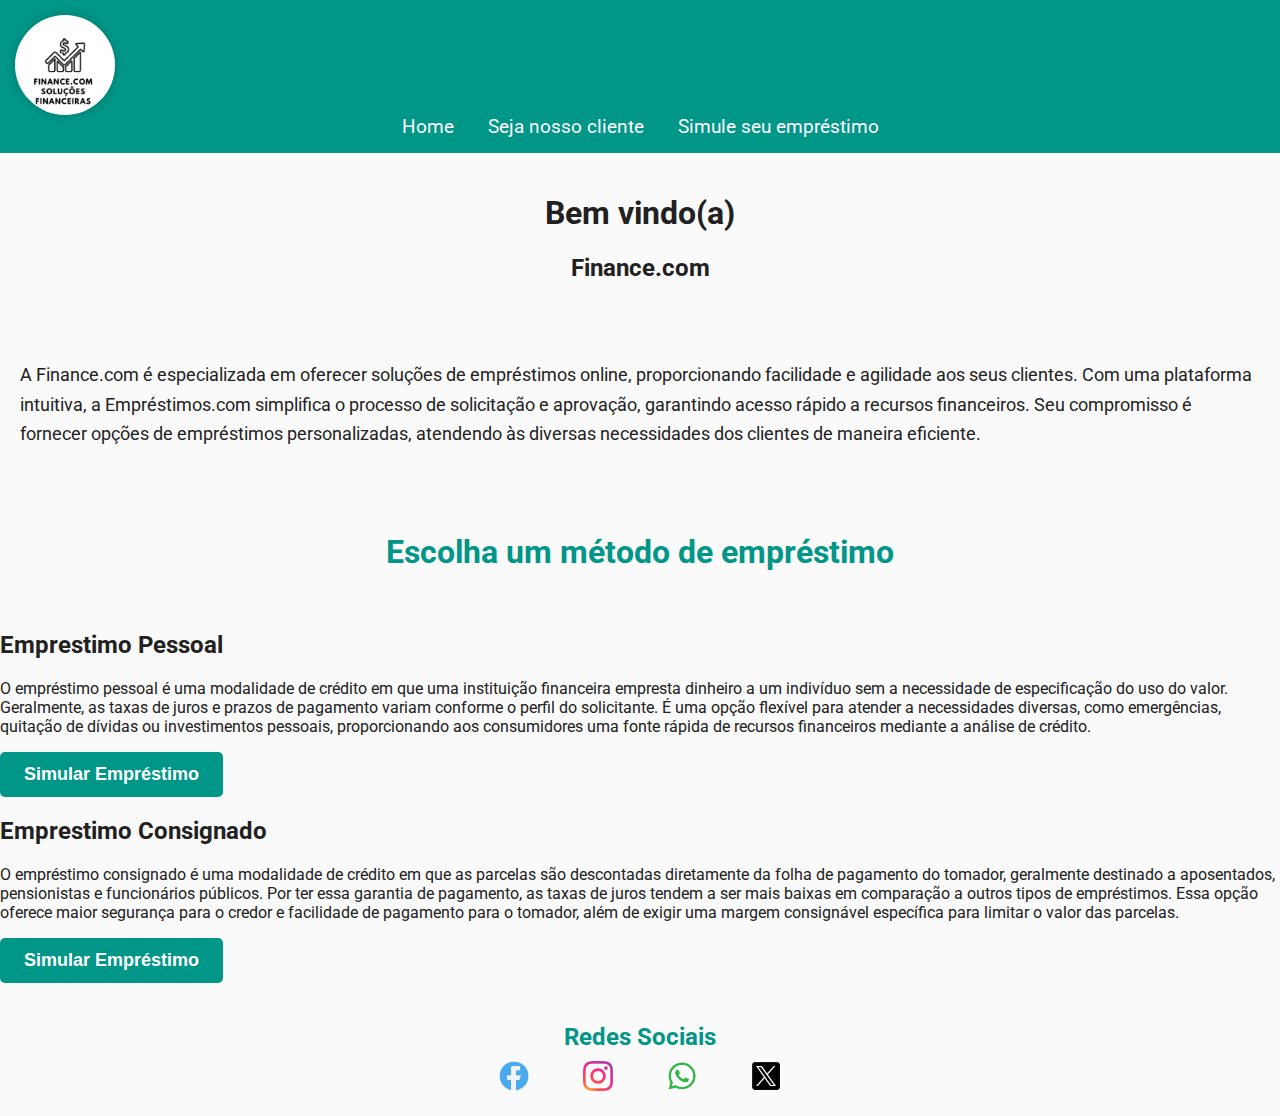
<file: Finance.com/index.html>
<!DOCTYPE html>
<html lang="pt-br">

<head>
    <meta charset="UTF-8">
    <title>Finance.com</title>
    <link rel="stylesheet" href="style.css">
</head>

<body>
    <header class="cabecalho">
        <div class="logo">
            <img src="assets/img/Finance.com.png" alt="Logo da Finance.com">
        </div>
        <nav class="cabecalho__menu">
            <a class="cabecalho_link" href="index.html">Home</a>
            <a class="cabecalho_link" href="sign-up.html">Seja nosso cliente</a>
            <a class="cabecalho_link" href="simulacao.html">Simule seu empréstimo</a>
        </nav>
    </header>

    <div class="titulo">
        <h1>Bem vindo(a)</h1>
        <h2>Finance.com</h2>
    </div>

    <div class="sobre_pagina">
        <p>A Finance.com é especializada em oferecer soluções de empréstimos online, proporcionando facilidade e agilidade aos seus clientes. Com uma plataforma intuitiva, a Empréstimos.com simplifica o processo de solicitação e aprovação, garantindo acesso rápido a recursos financeiros. Seu compromisso é fornecer opções de empréstimos personalizadas, atendendo às diversas necessidades dos clientes de maneira eficiente.</p>
    </div>

    <div class="modelo_emprestimo">
        <h2>Escolha um método de empréstimo</h2>
    </div>

    <div id="modalEmprestimoPessoal" class="modal">
        <h2>Emprestimo Pessoal</h2>
        <p>O empréstimo pessoal é uma modalidade de crédito em que uma instituição financeira empresta dinheiro a um indivíduo sem a necessidade de especificação do uso do valor. Geralmente, as taxas de juros e prazos de pagamento variam conforme o perfil do solicitante. É uma opção flexível para atender a necessidades diversas, como emergências, quitação de dívidas ou investimentos pessoais, proporcionando aos consumidores uma fonte rápida de recursos financeiros mediante a análise de crédito.</p>
        <button onclick="paginaEmprestimo()">Simular Empréstimo</button>
    </div>

    <div id="modalEmprestimoConsignado" class="modal">
        <h2>Emprestimo Consignado</h2>
        <p>O empréstimo consignado é uma modalidade de crédito em que as parcelas são descontadas diretamente da folha de pagamento do tomador, geralmente destinado a aposentados, pensionistas e funcionários públicos. Por ter essa garantia de pagamento, as taxas de juros tendem a ser mais baixas em comparação a outros tipos de empréstimos. Essa opção oferece maior segurança para o credor e facilidade de pagamento para o tomador, além de exigir uma margem consignável específica para limitar o valor das parcelas.</p>
        <button onclick="paginaEmprestimo()">Simular Empréstimo</button>
    </div>

    <div class="rodape">
        <footer>
            <h2>Redes Sociais</h2>
            <a href="https://www.facebook.com"><img src="assets/img/_facebook_logo_media_social_icon.png" alt="logo_Facebook"></a>
            <a href="https://www.instagram.com"><img src="assets/img/instagram_brand_logo_social media_icon.png" alt="logo_Instagram"></a>
            <a href="https://www.whatsapp.com"><img src="assets/img/logo_whatsapp_icon.png" alt="logo_Whats"></a>
            <a href="https://www.twitter.com"><img src="assets/img/x_logo_twitter_new_brand_icon.png" alt="logo_X"></a>
        </footer>
    </div>

    <script src="app.js"></script>
</body>

</html>
</file>
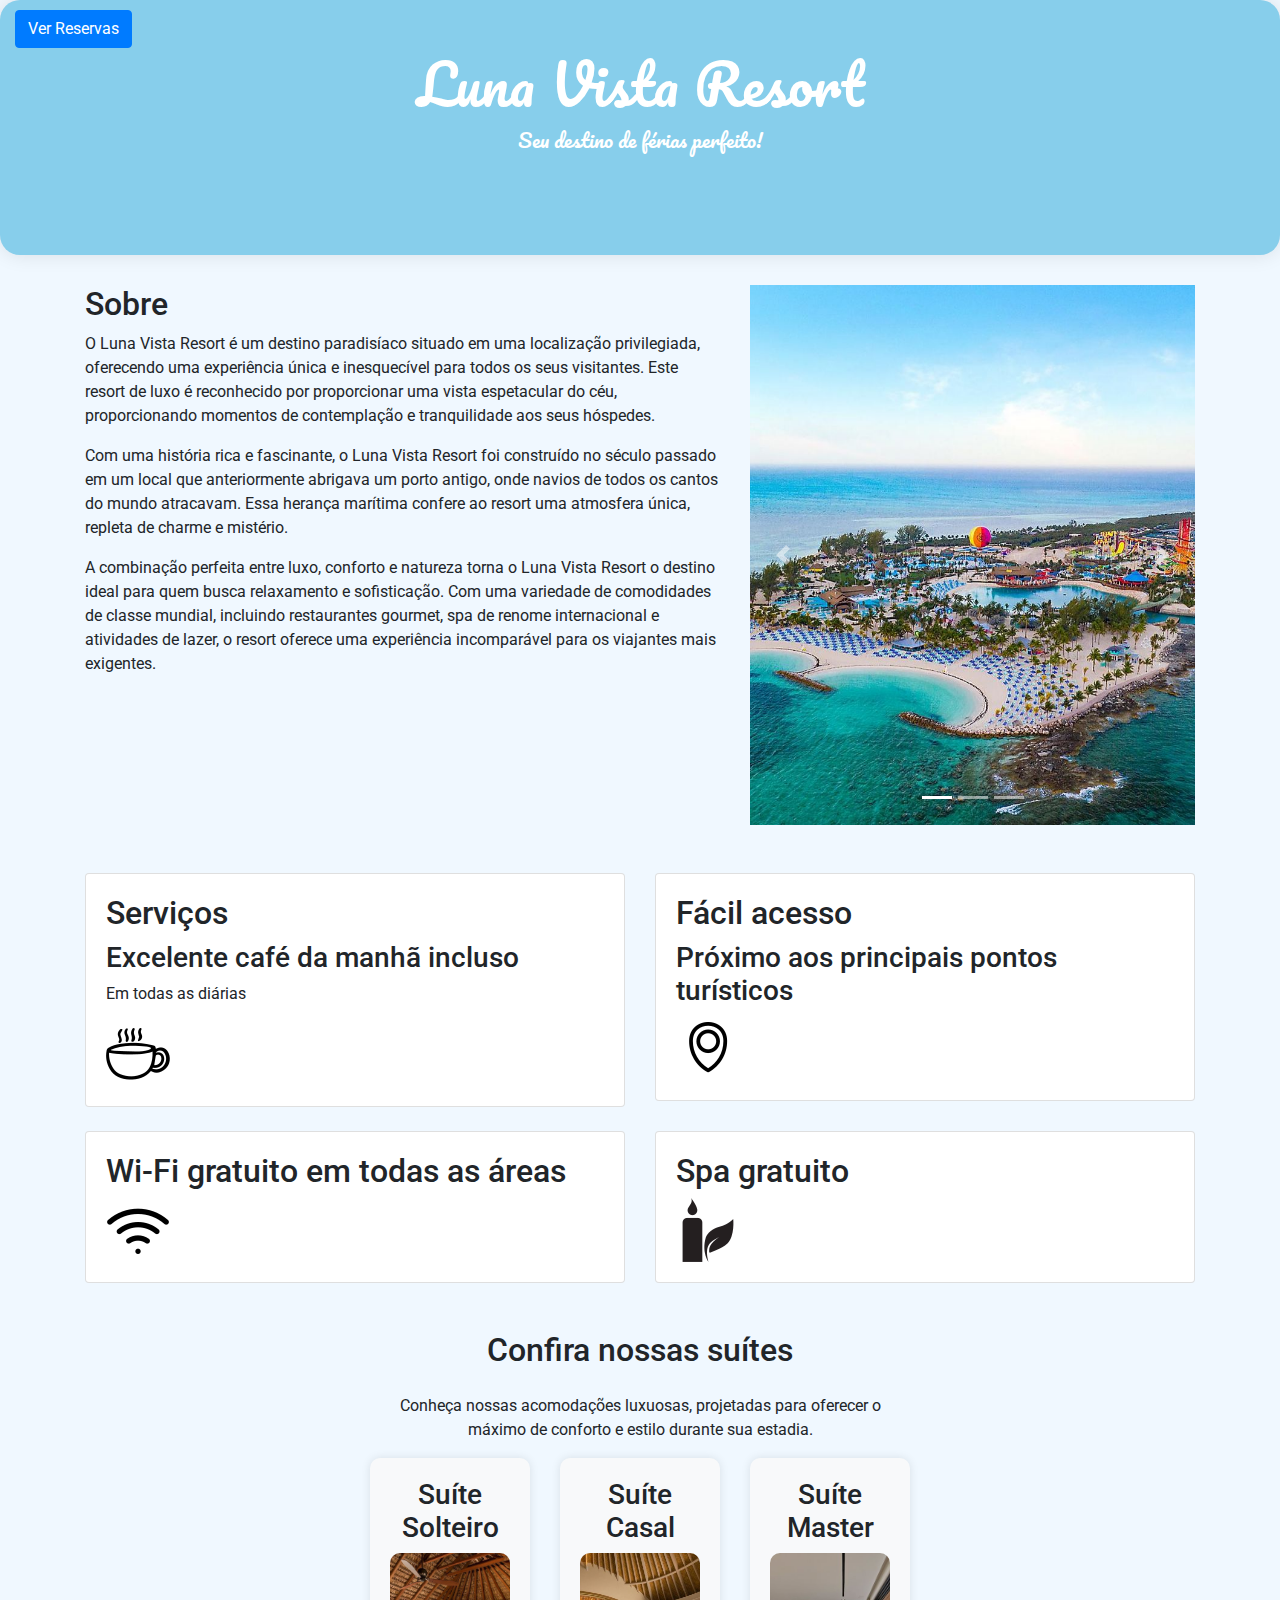
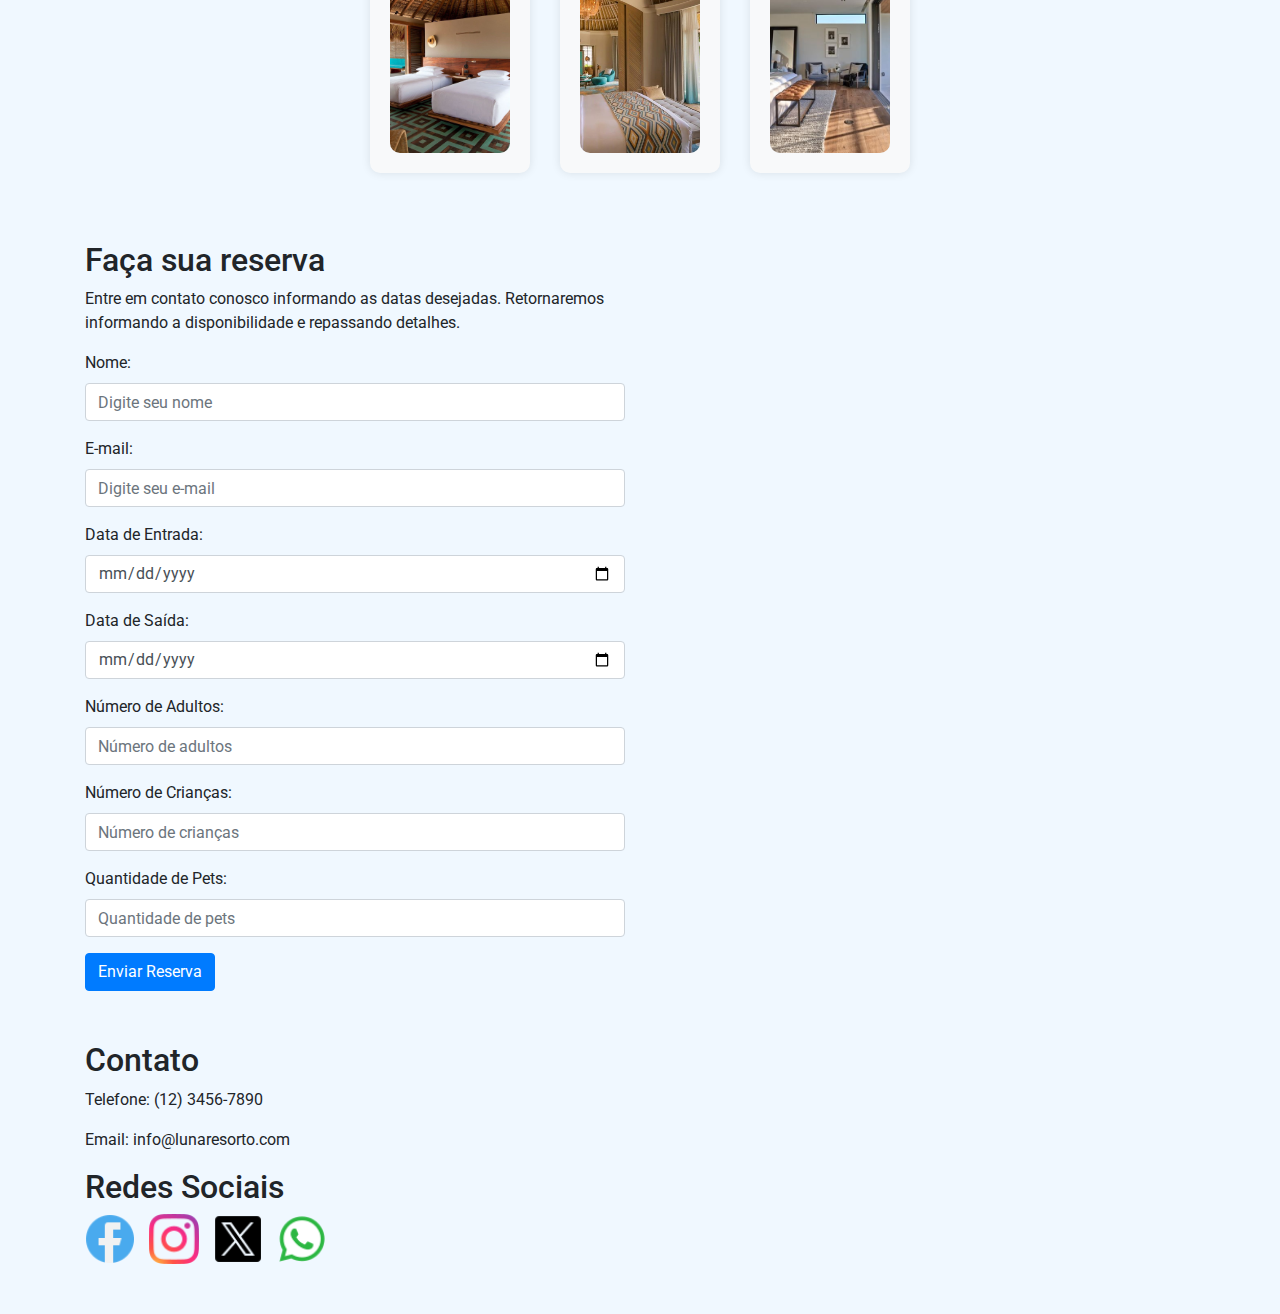
<file: LunaVistaResort/index.html>
<!DOCTYPE html>
<html lang="pt-br">
<head>
    <meta charset="UTF-8">
    <meta name="viewport" content="width=device-width, initial-scale=1.0">
    <title>Luna Resort Home</title>
    <link href="https://stackpath.bootstrapcdn.com/bootstrap/4.5.2/css/bootstrap.min.css" rel="stylesheet">
    <link href="https://fonts.googleapis.com/css2?family=Roboto:wght@400;700&display=swap" rel="stylesheet">
    <link href="https://fonts.googleapis.com/css2?family=Pacifico&display=swap" rel="stylesheet">
    <link href="style.css" rel="stylesheet">
</head>
<body>

<header class="jumbotron text-center">
    <div class="container">
        <h1 class="display-4">Luna Vista Resort</h1>
        <p class="lead">Seu destino de férias perfeito!</p>
    </div>
</header>

<main class="container">
    <section class="row">
        <div class="col-md-7">
            <h2>Sobre</h2>
            <p>O Luna Vista Resort é um destino paradisíaco situado em uma localização privilegiada, oferecendo uma experiência única e inesquecível para todos os seus visitantes. Este resort de luxo é reconhecido por proporcionar uma vista espetacular do céu, proporcionando momentos de contemplação e tranquilidade aos seus hóspedes.</p>
            
            <p>Com uma história rica e fascinante, o Luna Vista Resort foi construído no século passado em um local que anteriormente abrigava um porto antigo, onde navios de todos os cantos do mundo atracavam. Essa herança marítima confere ao resort uma atmosfera única, repleta de charme e mistério.</p>
            
            <p>A combinação perfeita entre luxo, conforto e natureza torna o Luna Vista Resort o destino ideal para quem busca relaxamento e sofisticação. Com uma variedade de comodidades de classe mundial, incluindo restaurantes gourmet, spa de renome internacional e atividades de lazer, o resort oferece uma experiência incomparável para os viajantes mais exigentes.</p>
        </div>
        <div class="col-md-5">
            <div id="carouselExampleIndicators" class="carousel slide" data-ride="carousel">
                <ol class="carousel-indicators">
                  <li data-target="#carouselExampleIndicators" data-slide-to="0" class="active"></li>
                  <li data-target="#carouselExampleIndicators" data-slide-to="1"></li>
                  <li data-target="#carouselExampleIndicators" data-slide-to="2"></li>
                </ol>
                <div class="carousel-inner">
                  <div class="carousel-item active">
                    <img src="img/imagem01.jpeg" class="d-block w-100" alt="Imagem 1">
                  </div>
                  <div class="carousel-item">
                    <img src="img/imagem02.jpeg" class="d-block w-100" alt="Imagem 2">
                  </div>
                  <div class="carousel-item">
                    <img src="img/imagem03.png" class="d-block w-100" alt="Imagem 3">
                  </div>
                </div>
                <a class="carousel-control-prev" href="#carouselExampleIndicators" role="button" data-slide="prev">
                  <span class="carousel-control-prev-icon" aria-hidden="true"></span>
                  <span class="sr-only">Previous</span>
                </a>
                <a class="carousel-control-next" href="#carouselExampleIndicators" role="button" data-slide="next">
                  <span class="carousel-control-next-icon" aria-hidden="true"></span>
                  <span class="sr-only">Next</span>
                </a>
            </div>
        </div>
    </section>

    <section class="row mt-5">
        <div class="col-md-6">
            <div class="card">
                <div class="card-body">
                    <h2>Serviços</h2>
                    <h3>Excelente café da manhã incluso</h3>
                    <p>Em todas as diárias</p>
                    <img src="img/coffee.png" alt="café">
                </div>
            </div>
        </div>
    
        <div class="col-md-6">
            <div class="card">
                <div class="card-body">
                    <h2>Fácil acesso</h2>
                    <h3>Próximo aos principais pontos turísticos</h3>
                    <img src="img/location.png" alt="localizacao">
                </div>
            </div>
        </div>
    </section>

    <section class="row mt-4">
        <div class="col-md-6">
            <div class="card">
                <div class="card-body">
                    <h2>Wi-Fi gratuito em todas as áreas</h2>
                    <img src="img/wifi_icon.png" alt="Wifi">
                </div>
            </div>
        </div>
    
        <div class="col-md-6">
            <div class="card">
                <div class="card-body">
                    <h2>Spa gratuito</h2>
                    <img src="img/spa_oil.png" alt="spa">
                </div>
            </div>
        </div>
    </section>

      

    <section class="row mt-5">
        <div class="col-md-6 offset-md-3">  
            <h2 class="text-center mb-4">Confira nossas suítes</h2>
            <p class="text-center">Conheça nossas acomodações luxuosas, projetadas para oferecer o máximo de conforto e estilo durante sua estadia.</p>
            <div class="row">
                <div class="col-md-4">
                    <div class="suite-card text-center">
                        <h3>Suíte Solteiro</h3>
                        <img src="img/suits_solteiro.jpeg" class="img-fluid suite-image" alt="Suíte Solteiro" onclick="ampliarImagem(this)">
                    </div>
                </div>
                <div class="col-md-4">
                    <div class="suite-card text-center">
                        <h3>Suíte Casal</h3>
                        <img src="img/suite_casal.jpeg" class="img-fluid suite-image" alt="Suíte Casal" onclick="ampliarImagem(this)">
                    </div>
                </div>
                <div class="col-md-4">
                    <div class="suite-card text-center">
                        <h3>Suíte Master</h3>
                        <img src="img/suite_master.png" class="img-fluid suite-image" alt="Suíte Master" onclick="ampliarImagem(this)">
                    </div>
                </div>
            </div>
        </div>
    </section>
    
    

        <section class="row mt-5">
            <div class="col-md-6">
                <h2>Faça sua reserva</h2>
                <p>Entre em contato conosco informando as datas desejadas. Retornaremos informando a disponibilidade e repassando detalhes.</p>
                <form id="reservaForm">
                    <div class="form-group">
                        <label for="nome">Nome:</label>
                        <input type="text" class="form-control" name="nome" id="nome" placeholder="Digite seu nome" required>
                    </div>
                    <div class="form-group">
                        <label for="email">E-mail:</label>
                        <input type="email" class="form-control" name="email" id="email" placeholder="Digite seu e-mail" required>
                    </div>
                    <div class="form-group">
                        <label for="date-entrada">Data de Entrada:</label>
                        <input type="date" class="form-control" name="date" id="date-entrada" required>
                    </div>
                    <div class="form-group">
                        <label for="date-saida">Data de Saída:</label>
                        <input type="date" class="form-control" name="date" id="date-saida" required>
                    </div>
                    <div class="form-group">
                        <label for="adulto">Número de Adultos:</label>
                        <input type="number" class="form-control" name="adulto" id="adulto" placeholder="Número de adultos" required>
                    </div>
                    <div class="form-group">
                        <label for="criancas">Número de Crianças:</label>
                        <input type="number" class="form-control" name="criancas" id="criancas" placeholder="Número de crianças" required>
                    </div>
                    <div class="form-group">
                        <label for="pet">Quantidade de Pets:</label>
                        <input type="number" class="form-control" name="pet" id="pet" placeholder="Quantidade de pets">
                    </div>
                    <button type="submit" class="btn btn-primary">Enviar Reserva</button>
                </form>
            </div>
        </section>
    </main>

    
<div class="col-md-7 fixed-top" style="right: 10px; top: 10px;">
    <button onclick="window.location.href='reserva.html'" class="btn btn-primary">Ver Reservas</button>
</div>
    
<footer class="container mt-5">
                    <h2>Contato</h2>
                    <p>Telefone: (12) 3456-7890</p>
                    <p>Email: info@lunaresorto.com</p>
            
                    <h2>Redes Sociais</h2>
                    <div class="social-icons">
                        <a href="https://www.facebook.com/" target="_blank">
                            <img src="img/_facebook_logo_media_social_icon.png" alt="logoFacebook">
                        </a>
                        <a href="https://www.instagram.com/" target="_blank">
                            <img src="img/instagram_brand_logo_social media_icon.png" alt="logoInstagram">
                        </a>
                        <a href="https://twitter.com/?lang=pt-br" target="_blank">
                            <img src="img/x_logo_twitter_new_brand_icon.png" alt="logoTwitter">
                        </a>
                        <a href="https://web.whatsapp.com/" target="_blank">
                            <img src="img/logo_whatsapp_icon.png" alt="logoWhatsapp">
                        </a>
                    </div>
                </div>
            </div>
</footer>
    
<script src="app.js"></script>
<script src="https://code.jquery.com/jquery-3.5.1.slim.min.js"></script>
<script src="https://cdn.jsdelivr.net/npm/bootstrap@4.5.2/dist/js/bootstrap.bundle.min.js"></script>

</body>
</html>
</file>
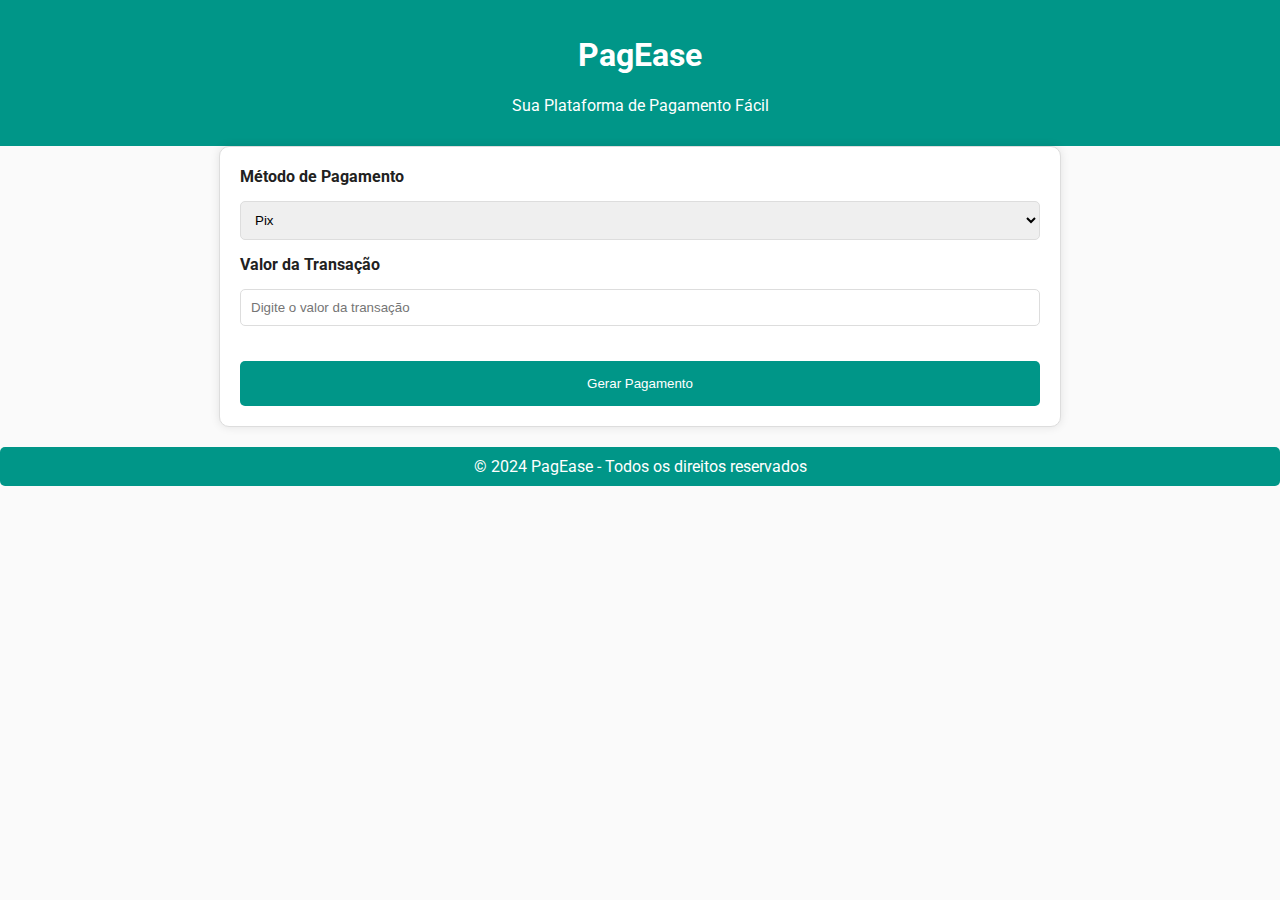
<file: PagEase/index.html>
<!DOCTYPE html>
<html lang="pt-br">

<head>
    <meta charset="UTF-8">
    <title>Pagamento.PagEase</title>
    <link rel="stylesheet" href="style.css">
</head>

<body>
    <header class="cabecalho">
        <h1>PagEase</h1>
        <p>Sua Plataforma de Pagamento Fácil</p>
    </header>

    <main>
        <form id="formularioPagamento">
            <label for="metodoPagamento">Método de Pagamento</label>
            <select id="metodoPagamento" name="metodoPagamento" onchange="togglePaymentMethod()">
                <option value="pix">Pix</option>
                <option value="cartao">Cartão de Crédito</option>
            </select>

            <div id="pixPanel" style="display: none;">
                <label for="formaPix">Forma de Pagamento Pix</label>
                <select id="formaPix" name="formaPix" onchange="togglePixOptions()">
                    <option value="cpf">Pix por CPF</option>
                    <option value="qrCode">Pix por QR Code</option>
                </select>

                <div id="cpfPanel" style="display: none;">
                    <label for="cpf">Copie e cole o CPF abaixo:</label>
                    <input type="text" id="cpf" name="cpf" placeholder="123.456.789-00" value="123.456.789-00" readonly>
                </div>

                <div id="qrCodePanel" style="display: none;">
                    <label>QR Code Pix</label>
                    <img id="qrCodePix" alt="QR Code Pix" src="assets/img/QR.png" />
                </div>
            </div>

            <div id="cartaoPanel" style="display: none;">
                <label for="numeroCartao">Número do Cartão</label>
                <input type="text" id="numeroCartao" name="numeroCartao" placeholder="XXXX-XXXX-XXXX-XXXX" oninput="checkCardNumber()">
                    <div id="bandeiraIcons"></div>

                <label for="nomeTitular">Nome do Titular</label>
                <input type="text" id="nomeTitular" name="nomeTitular" placeholder="Nome do Titular" required>

                <label for="codigoSeguranca">Código de Segurança</label>
                <input type="text" id="codigoSeguranca" name="codigoSeguranca" placeholder="CVV" required>

                <label for="vencimento">Data Vencimento do Cartão</label>
                <input type="text" id="vencimento" name="vencimento" placeholder="MM/AA" required>

                <label for="parcelas">Parcelas</label>
                <select id="parcelas" name="parcelas">
                    <option value="1">1x</option>
                    <option value="2">2x</option>
                    <option value="3">3x</option>
                    <option value="4">4x</option>
                    <option value="5">5x</option>
                </select>
            </div>

            <label for="valor">Valor da Transação</label>
            <input type="number" id="valor" name="valor" placeholder="Digite o valor da transação" required>

            <div id="mensagemAlerta" style="color: red; margin-top: 5px;"></div>

            <div id="resumoPagamento" style="display: none;">
                <h2>Resumo do Pagamento</h2>
                <p id="detalhesPagamento"></p>
                <button type="button" id="efetuarPagamentoButton" onclick="confirmPayment()">Efetuar Pagamento</button>
            </div>

            <button type="button" id="informarDadosButton" onclick="generatePayment()">Gerar Pagamento</button>
        </form>
    </main>

    <footer>
        &copy; 2024 PagEase - Todos os direitos reservados
    </footer>

    <script src="app.js"></script>
</body>

</html>
</file>
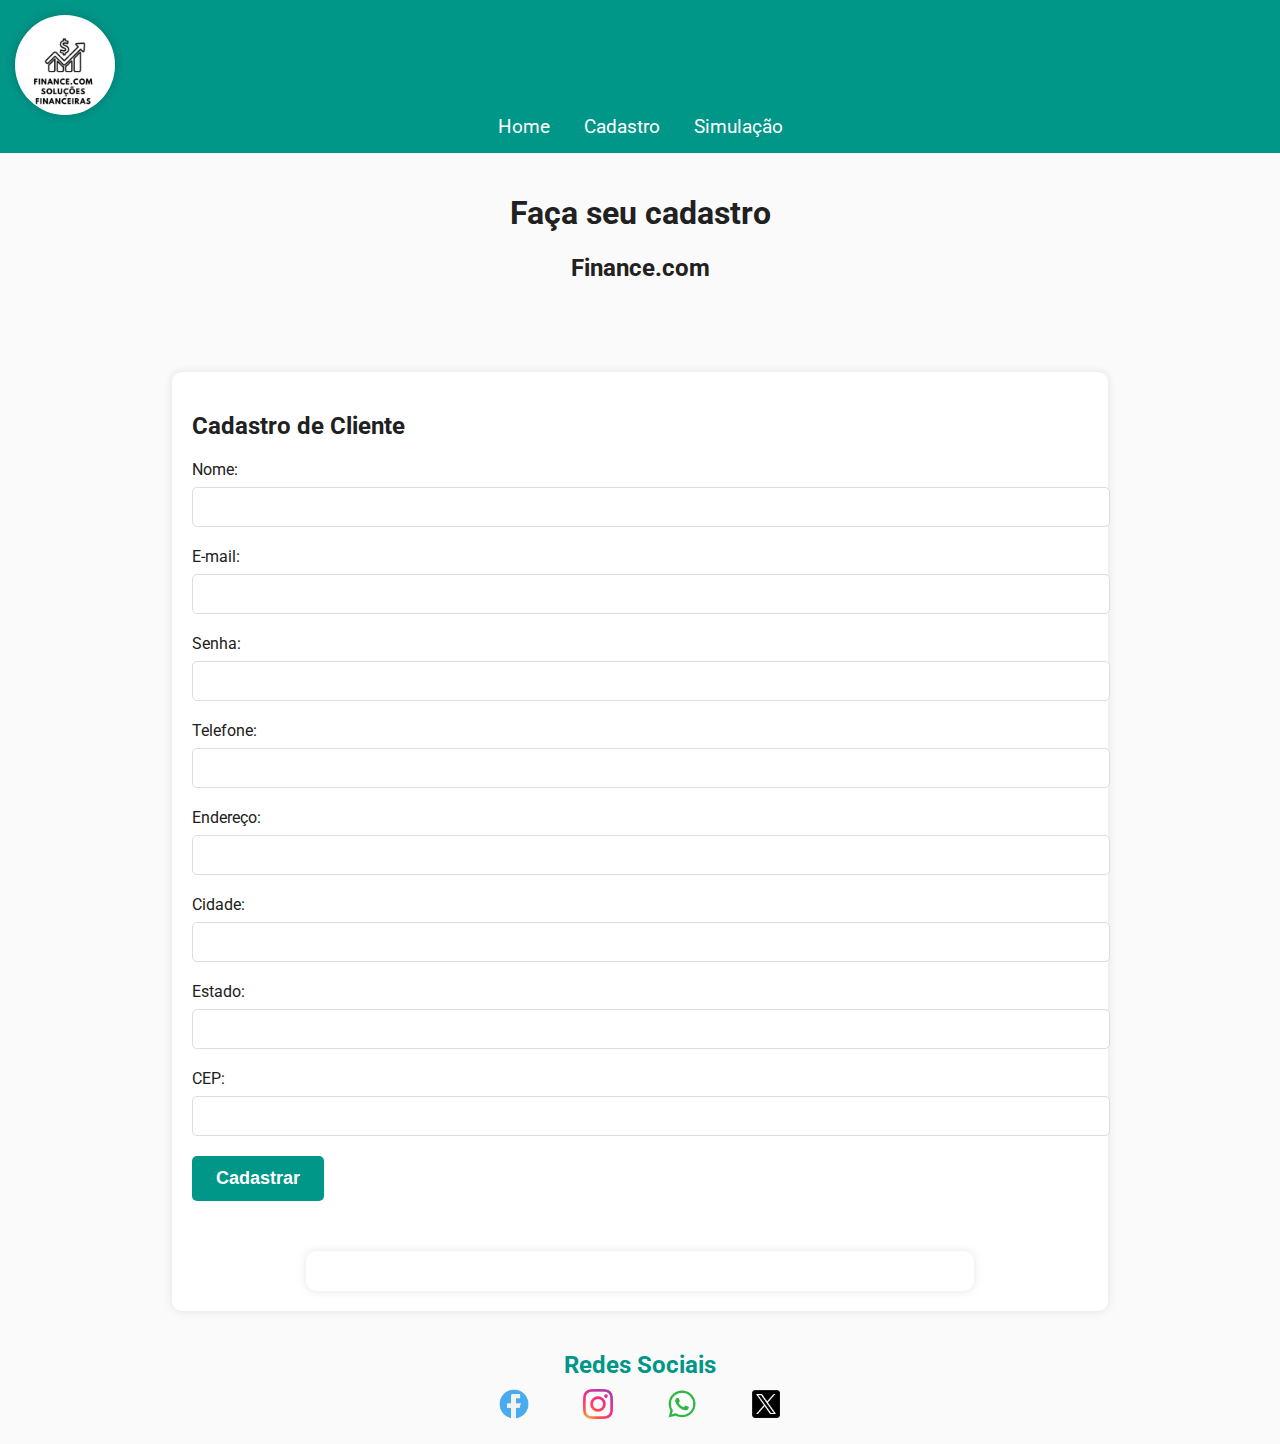
<file: Finance.com/sign-up.html>
<!DOCTYPE html>
<html lang="pt-br">

<head>
    <meta charset="UTF-8">
    <title>Cadastro de Cliente - Finance.com</title>
    <link rel="stylesheet" href="style.css">
</head>

<body>
    <header class="cabecalho">
        <div class="logo">
            <img src="assets/img/Finance.com.png" alt="Logo da Finance.com">
        </div>
        <nav class="cabecalho__menu">
            <a class="cabecalho_link" href="index.html">Home</a>
            <a class="cabecalho_link" href="sign-up.html">Cadastro</a>
            <a class="cabecalho_link" href="simulacao.html">Simulação</a>
        </nav>
    </header>
    <div class="titulo">
        <h1>Faça seu cadastro</h1>
        <h2>Finance.com</h2>
    </div>

    <div class="formulario">
        <h2>Cadastro de Cliente</h2>
                <form onsubmit="cadastrarCliente(); return false;">
            <div class="campo">
                <label for="nome">Nome:</label>
                <input type="text" id="nome" name="nome" required>
            </div>

            <div class="campo">
                <label for="email">E-mail:</label>
                <input type="email" id="email" name="email" required>
            </div>

            <div class="campo">
                <label for="senha">Senha:</label>
                <input type="password" id="senha" name="senha" required>
            </div>

            <div class="campo">
                <label for="telefone">Telefone:</label>
                <input type="tel" id="telefone" name="telefone" required>
            </div>

            <div class="campo">
                <label for="endereco">Endereço:</label>
                <input type="text" id="endereco" name="endereco">
            </div>

            <div class="campo">
                <label for="cidade">Cidade:</label>
                <input type="text" id="cidade" name="cidade">
            </div>

            <div class="campo">
                <label for="estado">Estado:</label>
                <input type="text" id="estado" name="estado">
            </div>

            <div class="campo">
                <label for="cep">CEP:</label>
                <input type="text" id="cep" name="cep">
            </div>

            <button type="submit">Cadastrar</button>
            <div class="formulario">
                
                <div id="mensagemCadastro" style="display: none;"></div>
            </div>
        </form>
    </div>

    <div class="rodape">
        <footer>
            <h2>Redes Sociais</h2>
            <a href="https://www.facebook.com"><img src="assets/img/_facebook_logo_media_social_icon.png" alt="logo_Facebook"></a>
            <a href="https://www.instagram.com"><img src="assets/img/instagram_brand_logo_social media_icon.png" alt="logo_Instagram"></a>
            <a href="https://www.whatsapp.com"><img src="assets/img/logo_whatsapp_icon.png" alt="logo_Whats"></a>
            <a href="https://www.twitter.com"><img src="assets/img/x_logo_twitter_new_brand_icon.png" alt="logo_X"></a>
        </footer>
    </div>

    <script src="app.js"></script>
</body>

</html>
</file>
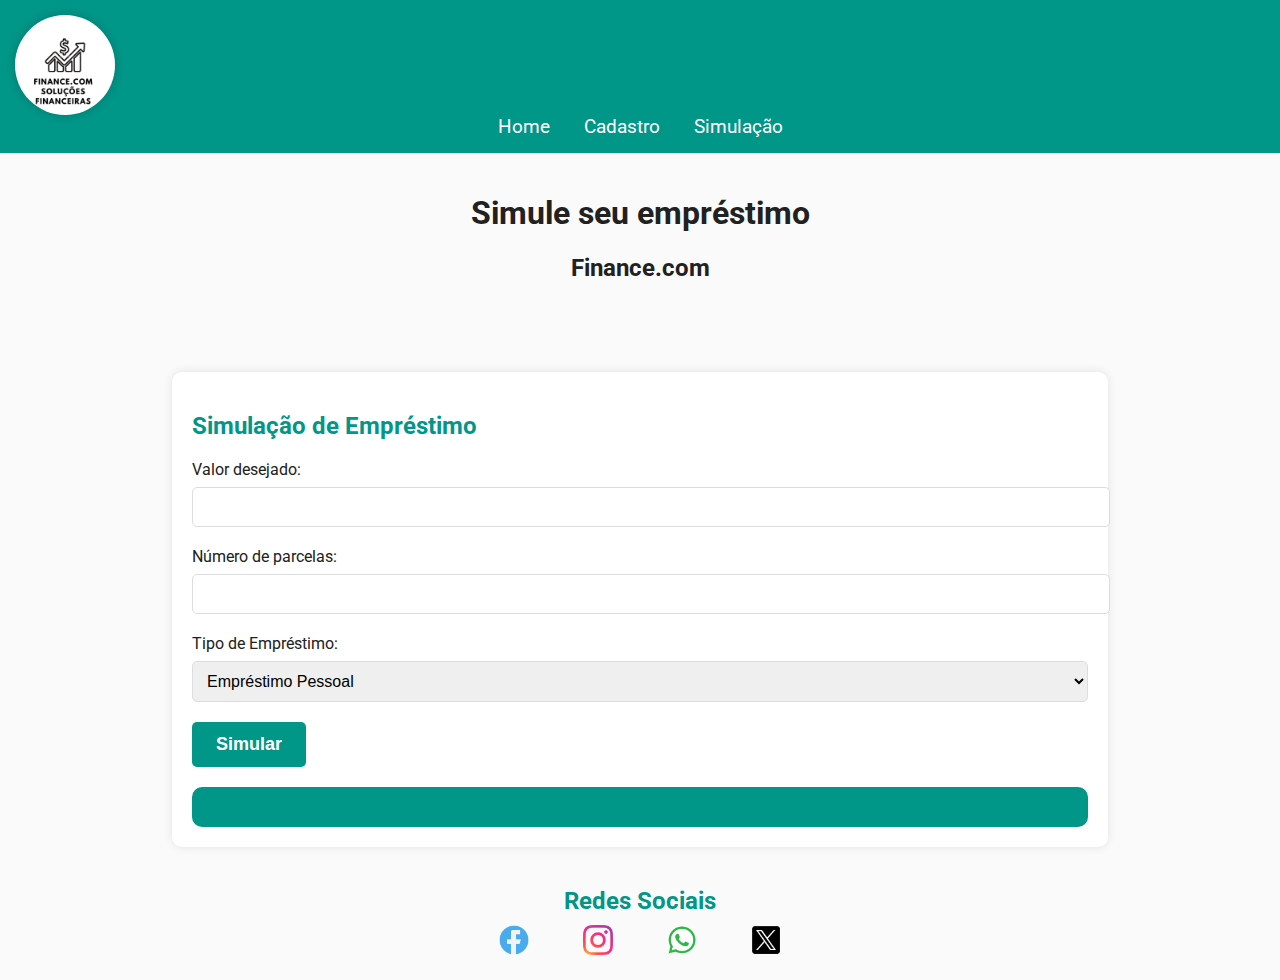
<file: Finance.com/simulacao.html>
<!DOCTYPE html>
<html lang="pt-br">

<head>
    <meta charset="UTF-8">
    <title>Simulação de Empréstimo - Finance.com</title>
    <link rel="stylesheet" href="style.css">
    <script src="app.js"></script>
</head>

<body>
    <header class="cabecalho">
        <div class="logo">
            <img src="assets/img/Finance.com.png" alt="Logo da Finance.com">
        </div>
        <nav class="cabecalho__menu">
            <a class="cabecalho_link" href="index.html">Home</a>
            <a class="cabecalho_link" href="sign-up.html">Cadastro</a>
            <a class="cabecalho_link" href="simulacao.html">Simulação</a>
        </nav>
    </header>

    <div class="titulo">
        <h1>Simule seu empréstimo</h1>
        <h2>Finance.com</h2>
    </div>

    <div class="simulacao">
        <h2>Simulação de Empréstimo</h2>
        <form>
            <label for="valorEmprestimo">Valor desejado:</label>
            <input type="number" id="valorEmprestimo" name="valorEmprestimo" required>

            <label for="numeroMeses">Número de parcelas:</label>
            <input type="number" id="numeroMeses" name="numeroMeses" required>

            <label for="opcaoEmprestimo">Tipo de Empréstimo:</label>
            <select id="opcaoEmprestimo" name="opcaoEmprestimo">
                <option value="Pessoal">Empréstimo Pessoal</option>
                <option value="Consignado">Empréstimo Consignado</option>
            </select>

            <button type="button" onclick="simularEmprestimo()">Simular</button>
        </form>

    
        <div id="resultado" class="resultado"></div>
    </div>

    <div class="rodape">
        <footer>
            <h2>Redes Sociais</h2>
            <a href="https://www.facebook.com"><img src="assets/img/_facebook_logo_media_social_icon.png" alt="logo_Facebook"></a>
            <a href="https://www.instagram.com"><img src="assets/img/instagram_brand_logo_social media_icon.png" alt="logo_Instagram"></a>
            <a href="https://www.whatsapp.com"><img src="assets/img/logo_whatsapp_icon.png" alt="logo_Whats"></a>
            <a href="https://www.twitter.com"><img src="assets/img/x_logo_twitter_new_brand_icon.png" alt="logo_X"></a>
        </footer>
    </div>

    <script src="app.js"></script>
</body>

</html>
</file>
<file: Finance.com/style.css>
@import url('https://fonts.googleapis.com/css2?family=Anton&family=Roboto:wght@400;700&display=swap');

/* Entender melhor esquema de cores */
:root {
    --cor-primaria: #009688;
    --cor-secundaria: #03A9F4;
    --cor-tercearia: #78A083;
    --cor-texto: #212121;
    --cor-fundo: #FAFAFA;
    --font-primaria: 'Anton', sans-serif;
    --font-secundaria: 'Roboto', sans-serif;
}

/* Corpo da página */
body {
    background-color: var(--cor-fundo);
    color: var(--cor-texto);
    font-family: var(--font-secundaria);
    margin: 0;
}

.cabecalho {
    background-color: var(--cor-primaria);
    padding: 15px;
    text-align: center;
}

.cabecalho a {
    color: white;
    text-decoration: none;
    margin: 0 15px;
    font-size: 1.2rem;
}

.cabecalho a:hover {
    border-bottom: 2px solid white;
}

/* Titulo de todas as páginas */
.titulo {
    padding: 20px;
    text-align: center;
}

.sobre_pagina {
    padding: 20px;
    font-size: 1.15rem;
    line-height: 1.6;
}

.modelo_emprestimo {
    text-align: center;
    padding: 20px;
}

.modelo_emprestimo h2 {
    font-size: 2rem;
    color: var(--cor-primaria);
    margin-bottom: 20px;
}

.modelo_emprestimo h3, .modelo_emprestimo h4 {
    margin-top: 20px;
    font-size: 1.5rem;
}

.modelo_emprestimo p {
    margin-bottom: 15px;
}

.rodape {
    text-align: center;
    padding: 20px;
}

.rodape h2 {
    font-size: 1.5rem;
    color: var(--cor-primaria);
    margin-bottom: 10px;
}

.rodape a {
    text-decoration: none;
    color: var(--cor-primaria);
    margin: 0 15px;
    font-size: 1.2rem;
}

.rodape img {
    width: 30px;
    margin: 0 10px;
}

.rodape a:hover {
    color: var(--cor-secundaria);
}

/* Botões personalizados */
.button, button {
    display: inline-block;
    padding: 12px 24px;
    font-size: 18px;
    font-weight: bold;
    text-align: center;
    text-decoration: none;
    cursor: pointer;
    border: none;
    border-radius: 5px;
    transition: background-color 0.3s ease;
}

/* Botão padrão */
.button, button {
    background-color: var(--cor-primaria);
    color: #fff;
}

/* Hover - Efeito ao passar o mouse */
.button:hover, button:hover {
    background-color: var(--cor-secundaria);
}

/* Estilo específico para a página de simulação */
.simulacao .button {
    background-color: var(--cor-secundaria);
}

.simulacao .button:hover {
    background-color: var(--cor-tercearia);
}

/* Estilo específico para a página de cadastro */
.cadastro .button {
    background-color: var(--cor-tercearia);
}

.cadastro .button:hover {
    background-color: var(--cor-secundaria);
}

#resultado {
    margin-top: 20px;
    padding: 20px;
    background-color: #009688;
    color: #fff;
    border-radius: 10px;
}

#resultado h3 {
    font-size: 1.5rem;
    margin-bottom: 10px;
}

#resultado p {
    font-size: 1.2rem;
    margin: 5px 0;
}

#resultado p:first-child {
    margin-top: 0;
}

.formulario {
    width: 50%;
    margin: auto;
    padding: 20px;
    background-color: white;
    box-shadow: 0 0 10px rgba(0, 0, 0, 0.1);
    border-radius: 10px;
    margin-top: 50px;
}

.campo {
    margin-bottom: 15px;
}


/* Estilo para o formulário de cadastro */
.formulario {
    width: 70%;
    margin: auto;
    padding: 20px;
    background-color: #fff;
    box-shadow: 0 0 10px rgba(0, 0, 0, 0.1);
    border-radius: 10px;
    margin-top: 50px;
}

/* Estilo para os campos do formulário */
.formulario .campo {
    margin-bottom: 20px;
}

.formulario label {
    display: block;
    font-size: 16px;
    margin-bottom: 8px;
}

.formulario input[type="text"],
.formulario input[type="email"],
.formulario input[type="password"],
.formulario input[type="tel"],
.formulario input[type="number"],
.formulario select {
    width: 100%;
    padding: 10px;
    font-size: 16px;
    border: 1px solid #ddd;
    border-radius: 5px;
}

/* Estilo para o botão de cadastrar */
.formulario button {
    background-color: #009688;
    color: #fff;
    padding: 12px 24px;
    font-size: 18px;
    border: none;
    border-radius: 5px;
    cursor: pointer;
    transition: background-color 0.3s ease;
}

.formulario button:hover {
    background-color: #00796b;
}

/* Estilo para a mensagem de cadastro */
#mensagemCadastro {
    margin-top: 20px;
    padding: 10px;
    background-color: #009688;
    color: #fff;
    border-radius: 5px;
    display: none;
}

/* Estilo para a seção de simulação */
.simulacao {
    width: 70%;
    margin: auto;
    padding: 20px;
    background-color: #fff;
    box-shadow: 0 0 10px rgba(0, 0, 0, 0.1);
    border-radius: 10px;
    margin-top: 50px;
}

/* Estilo para o título da seção de simulação */
.simulacao h2 {
    font-size: 24px;
    color: #009688;
    margin-bottom: 20px;
}

/* Estilo para os campos do formulário de simulação */
.simulacao label {
    display: block;
    font-size: 16px;
    margin-bottom: 8px;
}

.simulacao input[type="number"],
.simulacao select {
    width: 100%;
    padding: 10px;
    font-size: 16px;
    border: 1px solid #ddd;
    border-radius: 5px;
    margin-bottom: 20px;
}

/* Estilo para o botão de simular */
.simulacao button {
    background-color: #009688;
    color: #fff;
    padding: 12px 24px;
    font-size: 18px;
    border: none;
    border-radius: 5px;
    cursor: pointer;
    transition: background-color 0.3s ease;
}

.simulacao button:hover {
    background-color: #00796b;
}

.logo {
    display: flex;
    align-items: center;
}

.logo img {
    width: 100px; 
    height: auto; 
    border-radius: 50%; 
    box-shadow: 0 0 10px rgba(0, 0, 0, 0.2); 
    transition: transform 0.3s ease; 
}

.logo img:hover {
    transform: scale(1.1); 
}
</file>
<file: LunaVistaResort/style.css>
/* Estilos para o corpo da página */
body {
    font-family: 'Roboto', sans-serif;
    background-color: #f0f8ff; 
}

/* Estilos para o cabeçalho */
.jumbotron {
    background-color: #87ceeb; 
    padding: 50px 20px;
    margin-bottom: 30px;
    border-radius: 20px;
    box-shadow: 0 0 20px rgba(0, 0, 0, 0.1);
    text-align: center; 
}

.jumbotron h1,
.jumbotron p {
    color: #fff; 
    font-family: 'Pacifico', cursive; 
}

/* Estilos para os ícones de redes sociais */
.social-icons img {
    width: 50px; 
    margin-right: 10px; 
}

/* Estilos para o formulário de reserva */
.reservation-form {
    max-width: 400px; 
    margin: 0 auto; 
}

.reservation-form input,
.reservation-form textarea {
    width: 100%;
    padding: 10px;
    margin-bottom: 15px;
    border: 1px solid #ccc; 
    border-radius: 5px;
    box-sizing: border-box;
}

.reservation-form button {
    width: 100%;
    padding: 10px;
    background-color: #87ceeb; 
    border: none;
    border-radius: 5px;
    color: #fff; 
    font-weight: bold;
    cursor: pointer;
}

/* Estilos para os cards de suíte */
.suite-card {
    background-color: #f8f9fa; 
    padding: 20px;
    margin-bottom: 20px;
    border-radius: 10px;
    box-shadow: 0 0 10px rgba(0, 0, 0, 0.1); 
}

.suite-image {
    width: 100%; 
    height: 200px; 
    object-fit: cover; 
    border-radius: 10px;
    transition: transform 0.3s ease; 
}

.suite-image:hover {
    transform: scale(1.05); /* Aumenta ligeiramente o tamanho ao passar o mouse */
}

/* Estilos para o botão de ver reservas */
.ver-reservas-container button {
    width: 100%;
    padding: 10px;
    background-color: #007bff;
    border: none;
    border-radius: 5px;
    color: #fff;
    font-weight: bold;
    cursor: pointer;
}

.ver-reservas-container button:hover {
    background-color: #0056b3;
}

/* Estilos adicionais */
.container {
    margin-bottom: 50px; 
}

/* Estilo para o botão Home */
.home-btn {
    position: fixed;
    top: 20px;
    right: 20px;
    background-color: transparent;
    color: #333;
    border: 2px solid #333;
    padding: 10px 20px;
    font-size: 16px;
    cursor: pointer;
    transition: all 0.3s ease;
    z-index: 1000;
}

/* Estilo para o botão Home quando o mouse passa por cima */
.home-btn:hover {
    background-color: #333;
    color: #fff;
}

/* Estilos para o modal */
.modal {
    position: fixed;
    top: 0;
    left: 0;
    width: 100%;
    height: 100%;
    z-index: 9999;
    display: flex;
    justify-content: center;
    align-items: center;
}

.modal-overlay {
    position: absolute;
    top: 0;
    left: 0;
    width: 100%;
    height: 100%;
    background-color: rgba(0, 0, 0, 0.7);
}

.modal-img {
    max-width: 90%;
    max-height: 90%;
    border-radius: 10px;
    box-shadow: 0 0 20px rgba(0, 0, 0, 0.5);
    cursor: pointer;
    transition: transform 0.3s ease;
}

.modal-img:hover {
    transform: scale(1.05);
}
</file>
<file: PagEase/style.css>
@import url('https://fonts.googleapis.com/css2?family=Anton&family=Roboto:wght@400;700&display=swap');

:root {
    --cor-primaria: #009688;
    --cor-secundaria: #03A9F4;
    --cor-tercearia: #78A083;
    --cor-texto: #212121;
    --cor-fundo: #FAFAFA;
    --font-primaria: 'Anton', sans-serif;
    --font-secundaria: 'Roboto', sans-serif;
}

body {
    background-color: var(--cor-fundo);
    color: var(--cor-texto);
    font-family: var(--font-secundaria);
    margin: 0;
}

.cabecalho {
    background-color: var(--cor-primaria);
    color: #fff;
    text-align: center;
    padding: 15px;
}

main {
    max-width: 800px;
    margin: auto;
    padding: 20px;
    border: 1px solid #ddd;
    background-color: #fff;
    border-radius: 10px;
    box-shadow: 0 0 10px rgba(0, 0, 0, 0.1);
}

form {
    display: flex;
    flex-direction: column;
    gap: 15px;
}

label {
    font-weight: bold;
}

input,
select {
    padding: 10px;
    border: 1px solid #ddd;
    border-radius: 5px;
}

button {
    background-color: var(--cor-primaria);
    color: #fff;
    padding: 15px;
    cursor: pointer;
    border: none;
    border-radius: 5px;
    transition: background-color 0.3s;
}

button:disabled {
    background-color: #ccc;
    cursor: not-allowed;
}

button:hover {
    background-color: var(--cor-secundaria);
}

footer {
    text-align: center;
    margin-top: 20px;
    padding: 10px;
    background-color: var(--cor-primaria);
    color: #fff;
    border-radius: 5px;
}

.rodape {
    text-align: center;
    margin-top: 20px;
}

#resumoPagamento {
    margin-top: 20px;
    display: none;
}

h2 {
    font-family: var(--font-primaria);
    color: var(--cor-secundaria);
    margin-bottom: 15px;
}

#detalhesPagamento {
    white-space: pre-line;
}

#efetuarPagamentoButton {
    display: none;
}
</file>
